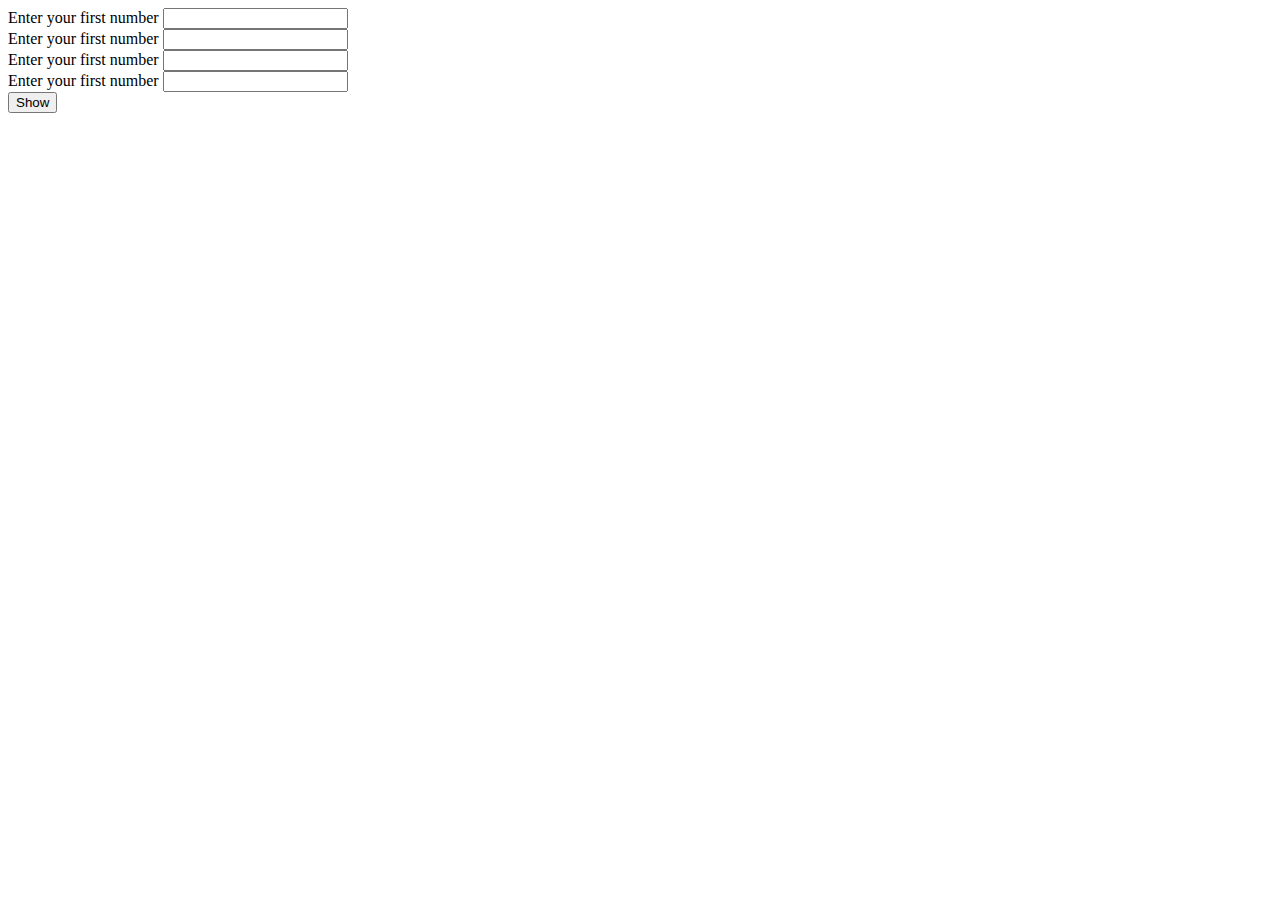
<file: javascript/eloquent/index.html>
<!DOCTYPE html>
<html lang="en">
<!DOCTYPE html>
<html lang="en">
<head>
    <meta charset="UTF-8">
    <meta http-equiv="X-UA-Compatible" content="IE=edge">
    <meta name="viewport" content="width=device-width, initial-scale=1.0">
    <title>Document</title>
</head>
<body>
    <div>
        Enter your first number <input type="text" id="1"><br>
        Enter your first number <input type="text" id="2"><br>
        Enter your first number <input type="text" id="3"><br>
        Enter your first number <input type="text" id="4"><br>
        <button onclick="sum()">Show</button>
    </div><br>
    <script>
        var one = document.getElementById("1").value;
        var two = document.getElementById("2").value;
        var three = document.getElementById("3").value;
        var four = document.getElementById("4").value;
       function sum(){
        let arrayName=[];
        arrayName.push(one);
        console.log(arrayName);
       }

    </script>
</body>
</html>
</file>
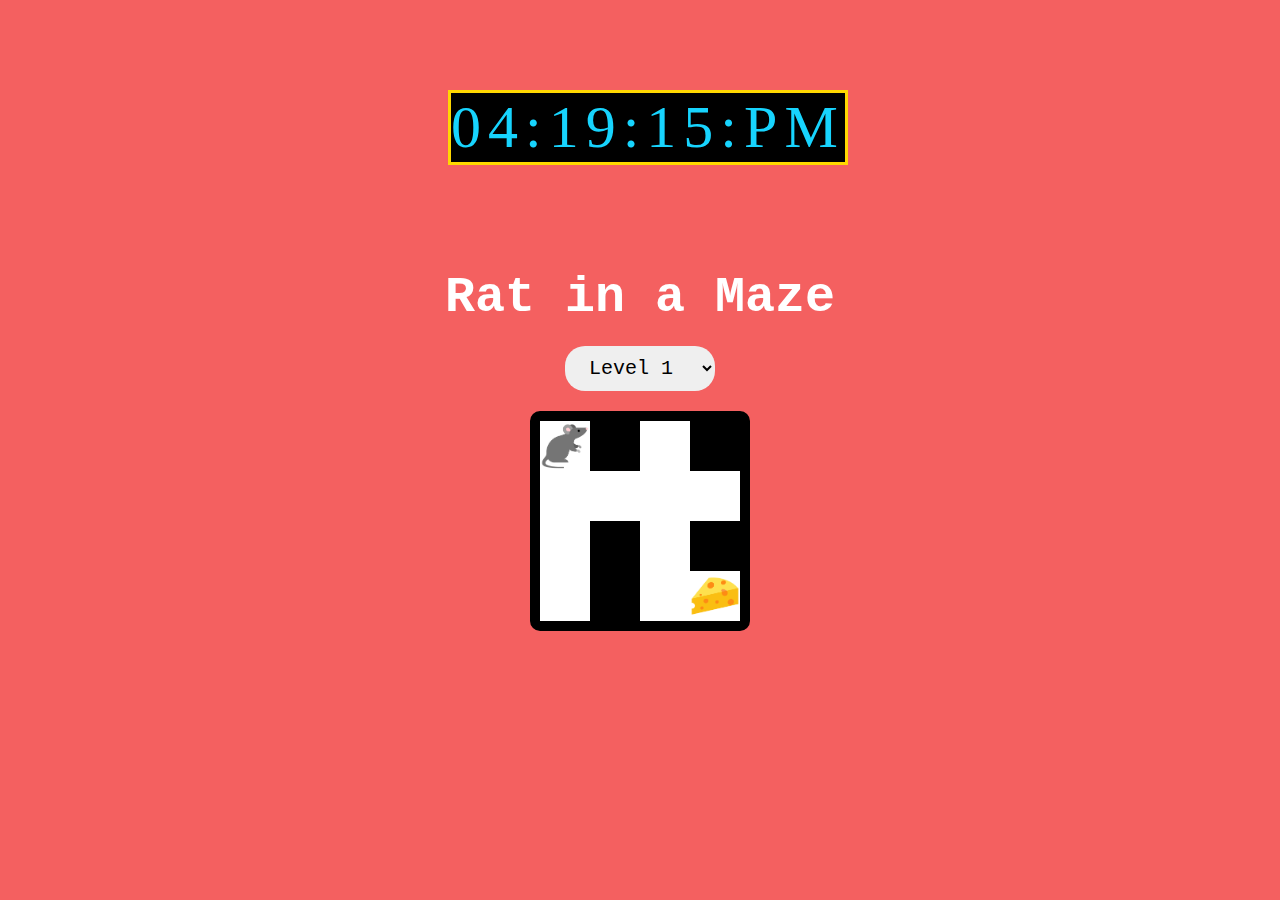
<file: javascript/JS_RatInAMaze/index.html>
<!DOCTYPE html>
<html lang="en">

<head>
    <meta charset="UTF-8">
    <meta http-equiv="X-UA-Compatible" content="IE=edge">
    <meta name="viewport" content="width=device-width, initial-scale=1.0">
    <link rel="stylesheet" href="style.css">
    <title>Maze Game</title>
</head>
<body onload="createMaze()">
    <div id="watch" class="watch" onload="display()"></div>
    <h1>Rat in a Maze</h1>
    <select id="levelselect">
        <option value="1">Level 1</option>
        <option value="2">Level 2</option>
        <option value="3">Level 3</option>
        <option value="3">Level 4</option>
    </select>

    <div id="maze-container">
        <img src="./img/rat.png" id="rat" width="50px" height="50px" alt="rat">
        <img src="./img/food.png" id="food" alt="food" width="50px" height="50px">
    </div>
</body>
<script src="script.js"></script>

</html>
</file>
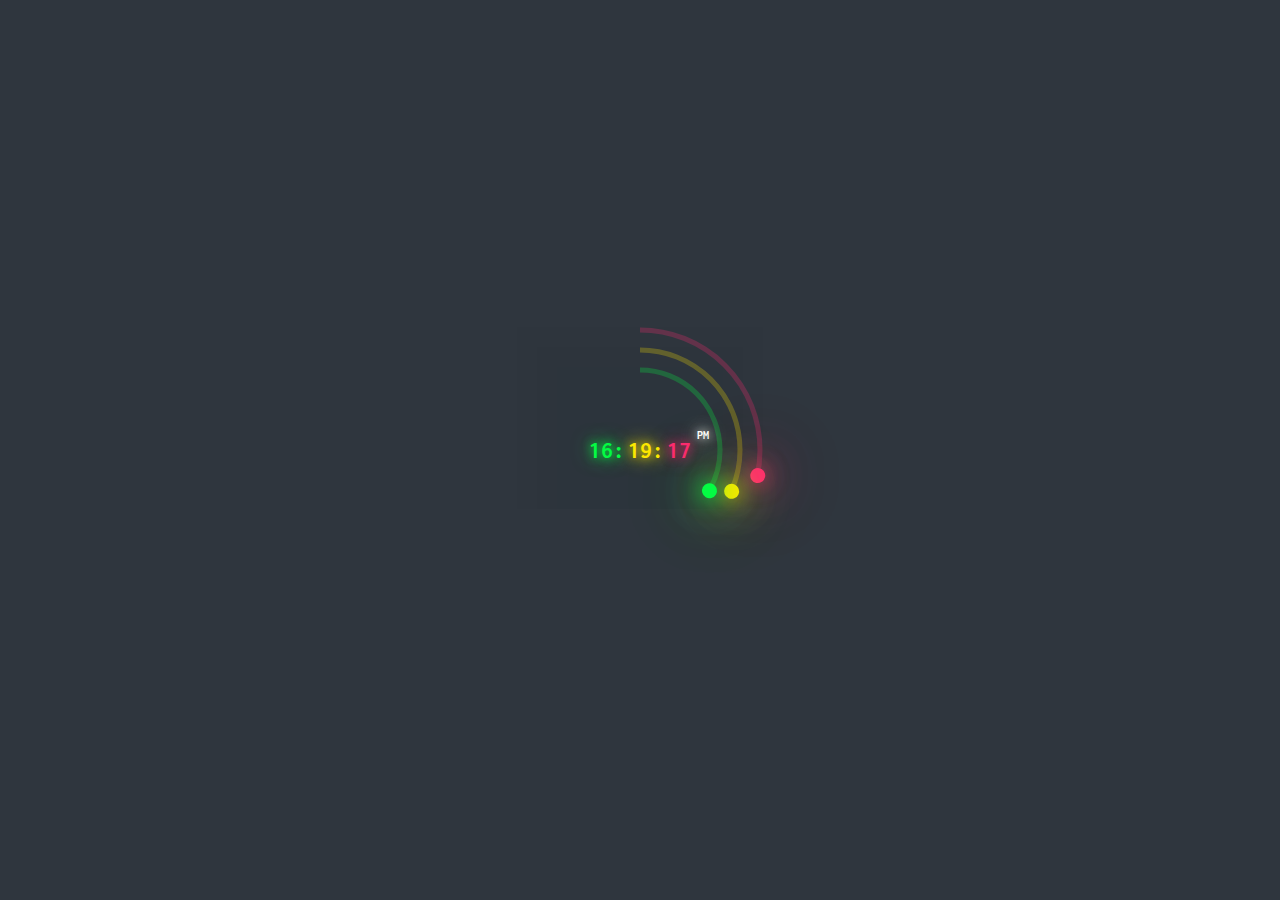
<file: javascript/wall clock/index.html>
<!DOCTYPE html>
<html lang="en" >
<head>
  <meta charset="UTF-8">
  <title>ProgProd - Amazing Working Digital Clock using Html CSS SVG &amp; Javascript</title>
  <link rel="stylesheet" href="./style.css">

</head>
<body>
<!-- partial:index.partial.html -->
<div id="time">
  <div class="circle">
    <div class="dots sec_dot c1" style="--clr:#ff2972"></div>
    <svg>
      <circle cx="120" cy="120" r="120" id="ss" stroke="#ff2972"></circle>
    </svg>
  </div>
  <div class="circle">
    <div class="dots min_dot c2" style="--clr:#fee800"></div>
    <svg>
      <circle cx="100" cy="100" r="100" id="mm" stroke="#fee800"></circle>
    </svg>
  </div>
   <div class="circle">
    <div class="dots hr_dot c3" style="--clr:#04fc43"></div>
    <svg>
      <circle cx="80" cy="80" r="80" id="hh" stroke="#04fc43"></circle>
    </svg>
  </div>
  <div class="timeBx">
    <div id="hours" style="--c:#04fc43">00</div>
    <div id="minutes" style="--c:#fee800">00</div>
    <div id="seconds" style="--c:#ff2972">00</div>
    <div class="ap" style="--c:#fff"><div id="ampm"></div></div>
  </div>
  
</div>
<!-- partial -->
  <script  src="./script.js"></script>

</body>
</html>
</file>
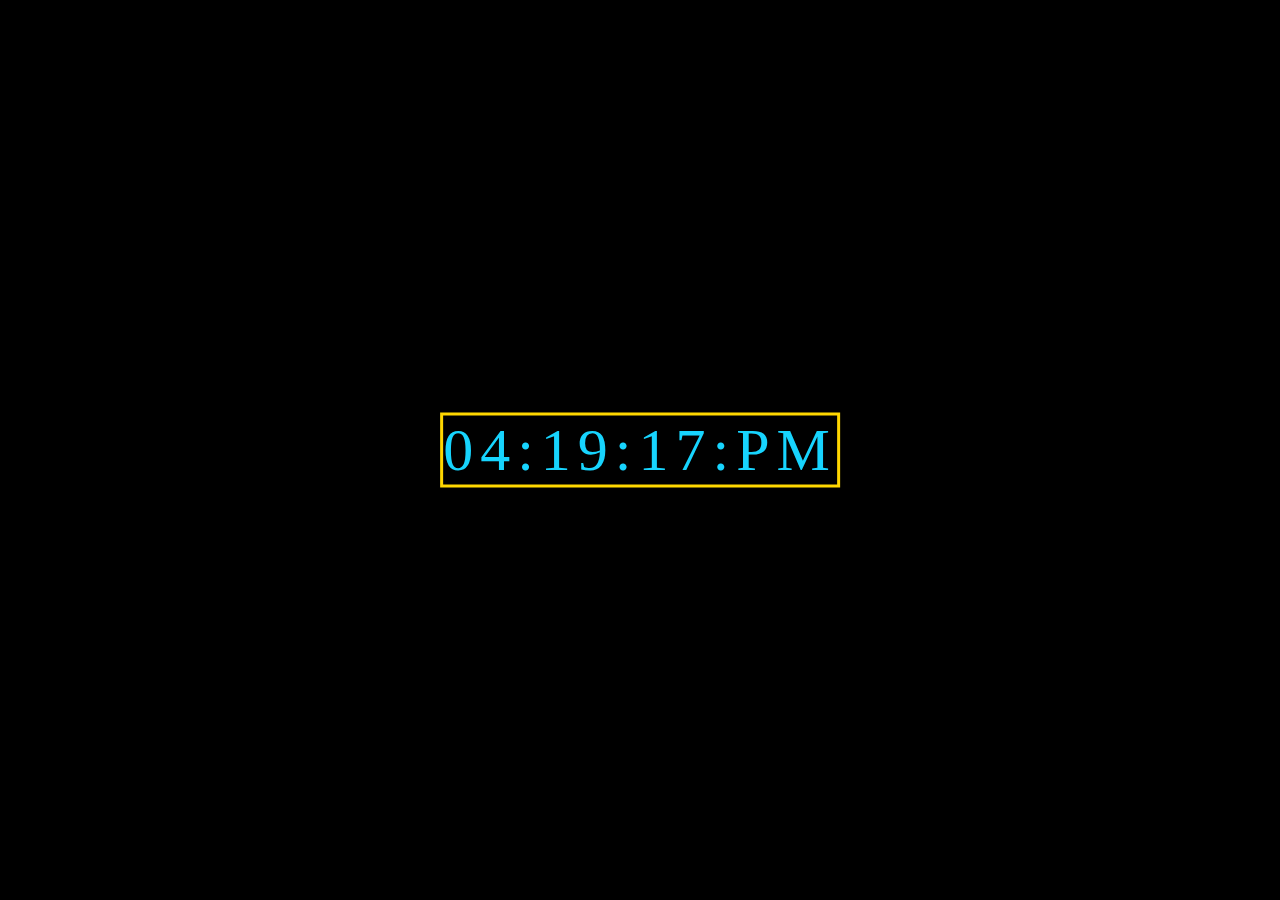
<file: javascript/Watch/index.html>
<!DOCTYPE html>
<html lang="en">
<head>
    <meta charset="UTF-8">
    <meta http-equiv="X-UA-Compatible" content="IE=edge">
    <meta name="viewport" content="width=device-width, initial-scale=1.0">
    <title>Document</title>
    <style>
        body{
            background-color: black;

        }
        .watch{
            text-align: center;
            border: 3px solid gold;
            position: absolute;
            top: 50%;
            left: 50%;
            transform: translateX(-50%) translateY(-50%);
            color: #17D4FE;
            font-size: 60px;
            font-family: Orbitron;
            letter-spacing: 7px;
            
        }
    </style>
</head>
<body>
    <div id="watch" class="watch" onload="display()"></div>
    <script >
        function display(){
            var date= new Date();
            var hour = date.getHours();
            var min = date.getMinutes();
            var sec = date.getSeconds();
            var session="AM";
            if(hour===0){
                hour=12;

            }
            if( hour>12){
                hour=hour-12;
                session="PM";
            }
            hour=(hour<10)? "0"+hour :hour;
            min=(min<10)? "0"+min :min;
            sec=(sec<10)? "0"+sec :sec;
            var time = hour + ":" +min+":"+sec +":"+session;
            document.getElementById("watch").innerText=time;
            setTimeout(display,1000);
        }
        display();
    </script>
</body>
</html>
</file>
<file: javascript/JS_RatInAMaze/style.css>
* {
    margin: 0;
    padding: 0;
}

body {
    background-color: #f46060;
    display: flex;
    align-items: center;
    flex-direction: column;
    justify-content: center;
    width: 100vw;
    height: 100vh;
}

h1 {
    font-size: 50px;
    color: white;
    margin-bottom: 20px;
    font-family: 'Courier New', Courier, monospace;
}
.watch{
    background-color: black;
    text-align: center;
    border: 3px solid gold;
    position: absolute;
    top: 10%;
    left: 35%;
    /* transform: translateX(-50%) translateY(-50%); */
    color: #17D4FE;
    font-size: 60px;
    font-family: Orbitron;
    letter-spacing: 7px;
    
}

#maze-container {
    border: 10px solid rgb(0, 0, 0);
    position: relative;
    display: flex;
    flex-direction: column;
    width: max-content;
    height: max-content;
    border-radius: 10px;
}

.row {
    display: flex;
}

.cell {
    width: 50px;
    height: 50px;
    /* border: 1px solid rgb(194, 194, 194); */
    background-color: white;
}

.wall {
    background-color: black;
    /* border: 1px solid black; */
}

#rat {
    position: absolute;
    top: 0px;
    left: 0px;
    z-index: 1;
}

#food {
    position: absolute;
    bottom: 0px;
    right: 0px;
}


select {
    width: 150px;
    border-radius: 20px;
    border: none;
    margin-bottom: 20px;
    font-size: 20px;
    font-family: 'Courier New', Courier, monospace;
    padding: 10px 20px;
}
</file>
<file: javascript/wall clock/style.css>
@import url('https://fonts.googleapis.com/css2?family=Inconsolata:wght@700&display=swap');

* {
  margin: 0;
  padding: 0;
  box-sizing: border-box;
  
}
body {
  display: flex;
  justify-content: center;
  align-items: center;
  min-height: 100vh;
  overflow: hidden;
  background: #2f363e
}
#time {
  position: relative;
  width: 250px;
  height: 250px;
  display: flex;
  justify-content: center;
  align-items: center;
}
#time .circle {
  position: absolute;
  display: flex;
  justify-content: center;
  align-items: center;
}
#time .circle svg {
  position: relative;
  transform: rotate(270deg)
}
#time .circle:nth-child(1) svg {
  width: 250px;
  height: 250px;
}
#time .circle:nth-child(2) svg {
  width: 210px;
  height: 210px;
}
#time .circle:nth-child(3) svg {
  width: 170px;
  height: 170px;
}
#time .circle svg circle {
  width: 100%;
  height: 100%;
  fill: transparent;
  stroke-width: 5;
  transform: translate(5px, 5px);
  opacity: 0.25;
}
#time .circle:nth-child(1) svg circle {
  stroke-dasharray: 760;
  stroke-dashoffset: 760;
}
#time .circle:nth-child(2) svg circle {
  stroke-dasharray: 630;
  stroke-dashoffset: 630;
}
#time .circle:nth-child(3) svg circle {
  stroke-dasharray: 510;
  stroke-dashoffset: 510;
}
.dots {
  position: absolute;
  width: 100%;
  height: 100%;
  display: flex;
  justify-content: center;
  align-items: flex-start;
  z-index: 10;
}
.dots::before {
  content: '';
  position: absolute;
  top: -3px;
  width: 15px;
  height: 15px;
  background: var(--clr);
  border-radius: 50%;
  box-shadow: 0 0 20px var(--clr),
    0 0 40px var(--clr),
    0 0 60px var(--clr),
    0 0 80px var(--clr);
}
.timeBx {
  position: absolute;
  inset: 0;
  display: flex;
  justify-content: center;
  align-items: center;
  width: 100%;
  color: #fff;
  font-family: 'Inconsolata', sans-serif;
  gap: 15px;
  font-size: 1.5rem;
  font-weight: bold;
}
.timeBx #hours::after,
.timeBx #minutes::after {
  content: ':';
  position: absolute;
}
.timeBx div {
  color: var(--c);
  text-shadow: 0 0 10px var(--c),
    0 0 20px var(--c)
}
.ap {
  position: absolute;
  transform: translatey(-15px);
  font-size: 0.5em;
  right: 56px;
}
</file>
